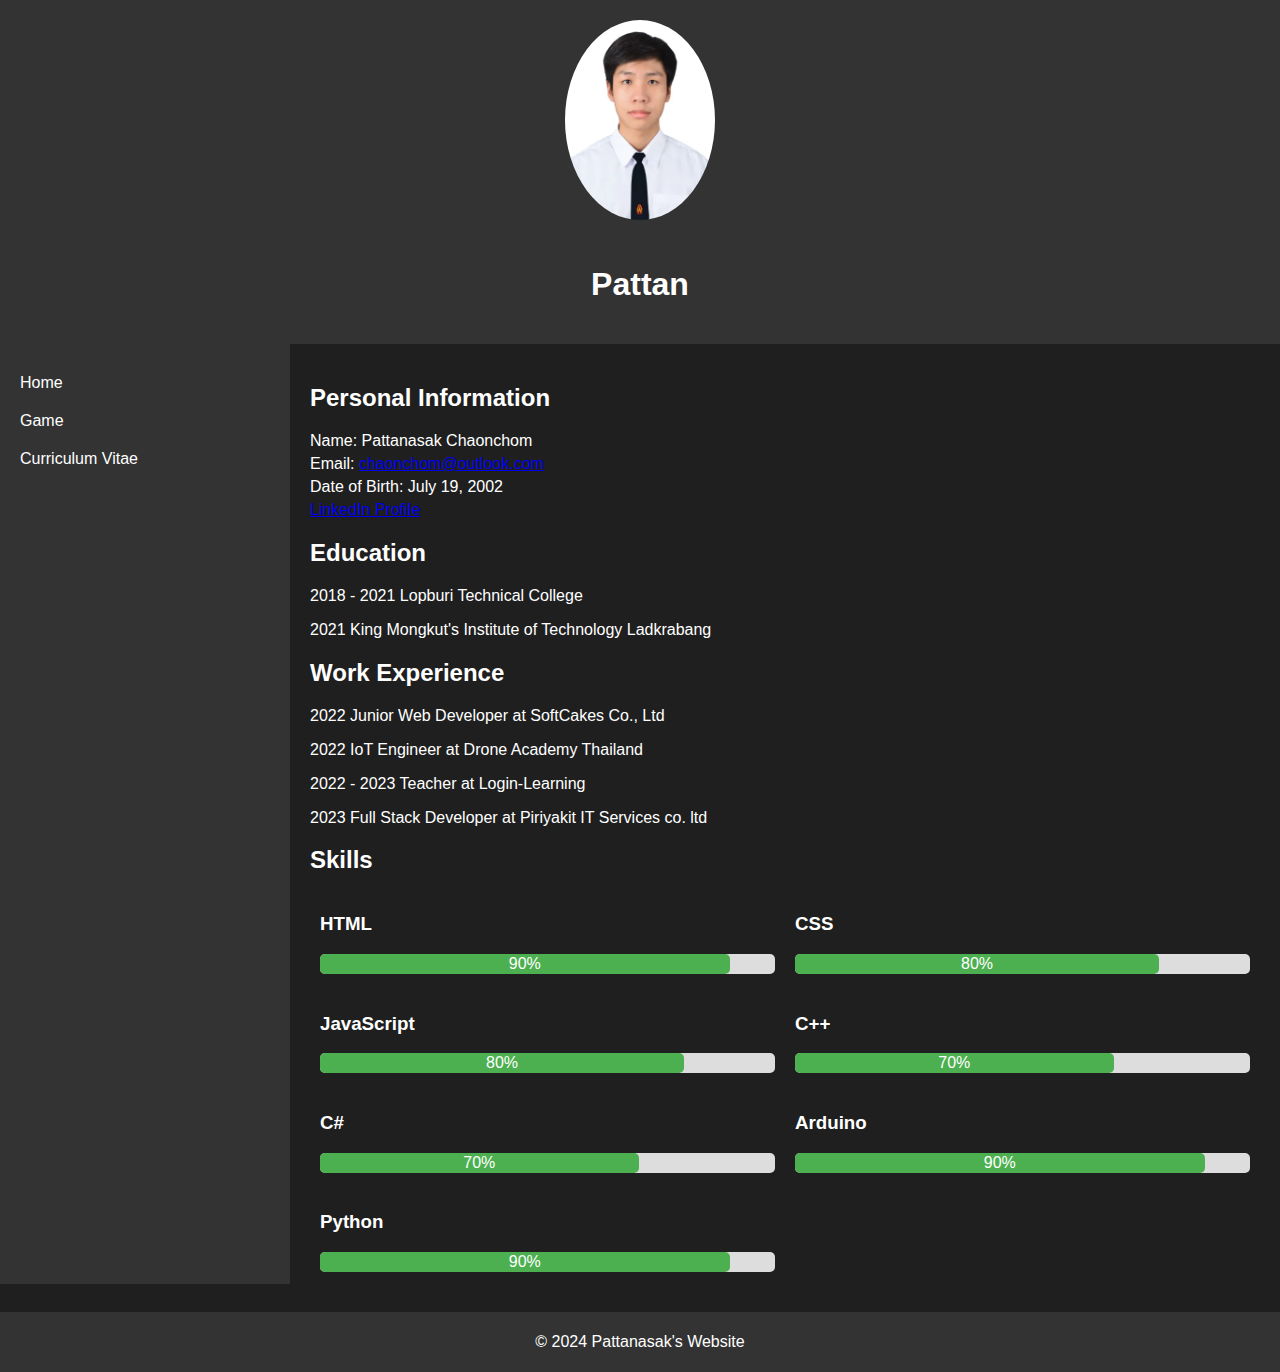
<file: cv.html>
<!DOCTYPE html>
<html lang="en">

<head>
    <meta charset="UTF-8">
    <meta name="viewport" content="width=device-width, initial-scale=1.0">
    <title>Pattanasak's CV</title>
    <!-- External CSS stylesheet -->
    <link rel="stylesheet" href="./css/cv.css">
</head>

<body>
    <!-- Header section -->
    <header>
        <!-- Profile picture -->
        <img src="./images/Profile.webp" alt="My Picture">
        <!-- Title with typing effect -->
        <h1 id="typing-text">Pattanasak's Curriculum Vitae</h1>
    </header>

    <!-- Main content container -->
    <div class="container">
        <!-- Sidebar navigation -->
        <nav class="sidebar">
            <!-- Navigation links -->
            <a href="index.html">Home</a>
            <a href="game.html">Game</a>
            <a href="#">Curriculum Vitae</a>
        </nav>

        <!-- Content section -->
        <div class="content">
            <!-- Menu toggle button -->
            <button class="menu-toggle">&#9776;</button>
            <!-- Personal information section -->
            <section class="personal-info">
                <!-- Section heading -->
                <h2>Personal Information</h2>
                <!-- Personal details -->
                <p>Name: Pattanasak Chaonchom</p>
                <!-- Email with mailto link -->
                <p>Email: <a href="mailto:chaonchom@outlook.com">chaonchom@outlook.com</a></p>
                <!-- Date of Birth -->
                <p>Date of Birth: July 19, 2002</p>
                <!-- LinkedIn profile link -->
                <p><a href="https://www.linkedin.com/in/pattanasak-chaonchom-118365242/">LinkedIn Profile</a></p>
            </section>

            <!-- Education section -->
            <section class="education">
                <!-- Section heading -->
                <h2>Education</h2>
                <!-- Educational qualifications -->
                <p>2018 - 2021 Lopburi Technical College</p>
                <p>2021 King Mongkut's Institute of Technology Ladkrabang</p>
            </section>

            <!-- Work experience section -->
            <section class="work-experience">
                <!-- Section heading -->
                <h2>Work Experience</h2>
                <!-- Work experience details -->
                <p>2022 Junior Web Developer at SoftCakes Co., Ltd</p>
                <p>2022 IoT Engineer at Drone Academy Thailand</p>
                <p>2022 - 2023 Teacher at Login-Learning</p>
                <p>2023 Full Stack Developer at Piriyakit IT Services co. ltd</p>
            </section>

            <!-- Skills section -->
            <section class="skills">
                <h2>Skills</h2>
                <div class="skill">
                    <h3>HTML</h3>
                    <div class="progress">
                        <div class="progress-bar" style="width: 90%;">90%</div>
                    </div>
                </div>
                <div class="skill">
                    <h3>CSS</h3>
                    <div class="progress">
                        <div class="progress-bar" style="width: 80%;">80%</div>
                    </div>
                </div>
                <div class="skill">
                    <h3>JavaScript</h3>
                    <div class="progress">
                        <div class="progress-bar" style="width: 80%;">80%</div>
                    </div>
                </div>
                <div class="skill">
                    <h3>C++</h3>
                    <div class="progress">
                        <div class="progress-bar" style="width: 70%;">70%</div>
                    </div>
                </div>
                <div class="skill">
                    <h3>C#</h3>
                    <div class="progress">
                        <div class="progress-bar" style="width: 70%;">70%</div>
                    </div>
                </div>
                <div class="skill">
                    <h3>Arduino</h3>
                    <div class="progress">
                        <div class="progress-bar" style="width: 90%;">90%</div>
                    </div>
                </div>
                <div class="skill">
                    <h3>Python</h3>
                    <div class="progress">
                        <div class="progress-bar" style="width: 90%;">90%</div>
                    </div>
                </div>
            </section>
        </div>
    </div>

    <!-- Footer section -->
    <footer>
        <!-- Copyright notice -->
        <p>&copy; 2024 Pattanasak's Website</p>
    </footer>

    <!-- JavaScript file -->
    <script src="./script/cv.js"></script>
</body>

</html>
</file>
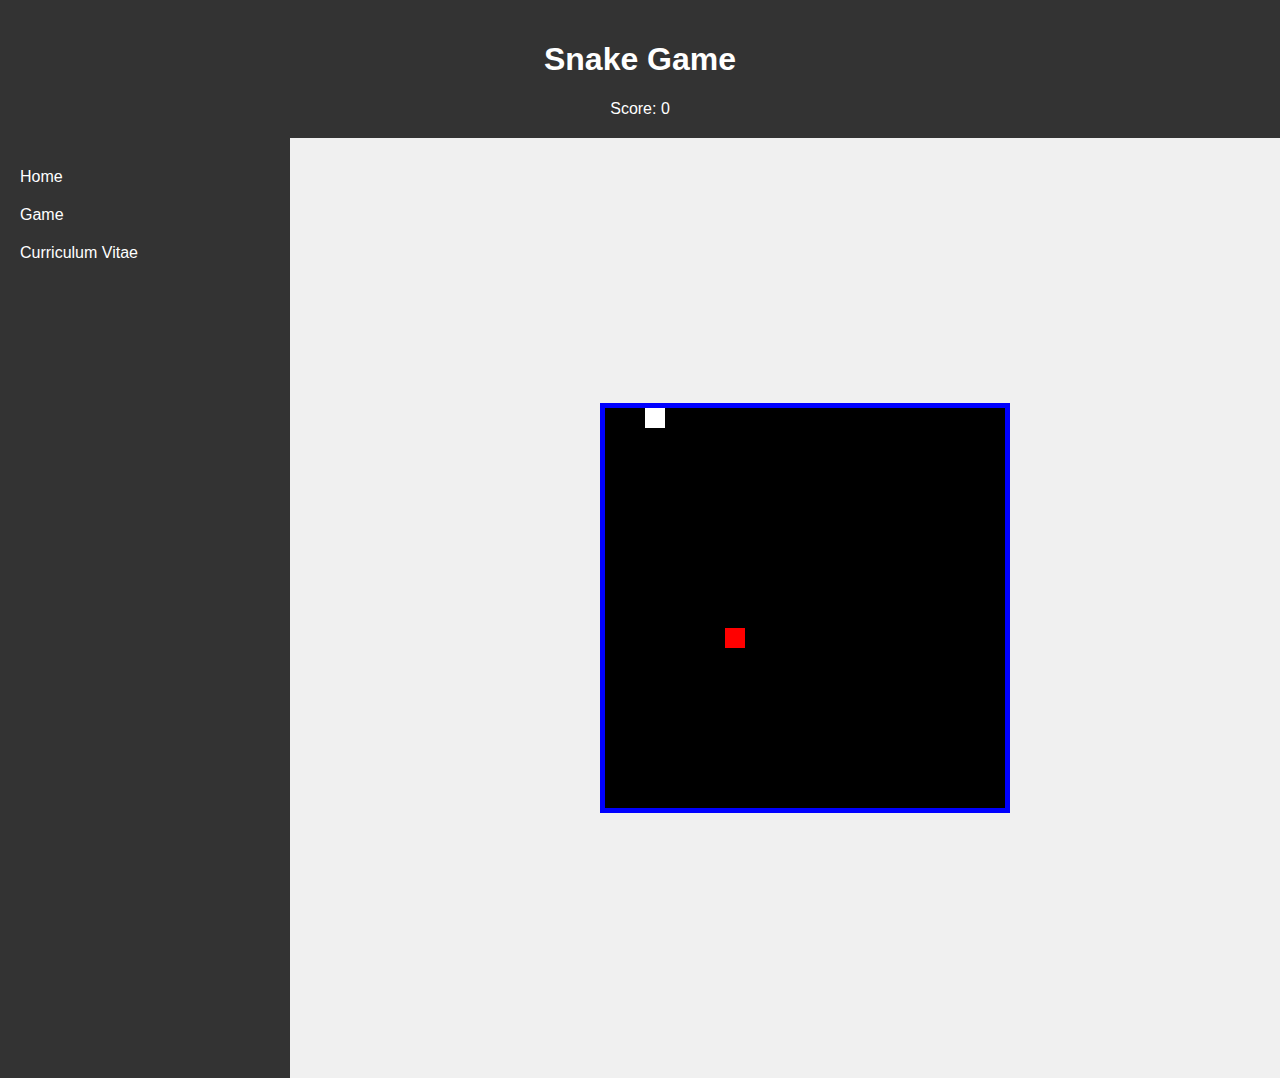
<file: game.html>
<!DOCTYPE html>
<html lang="en">

<head>
    <meta charset="UTF-8">
    <meta name="viewport" content="width=device-width, initial-scale=1.0">
    <title>Snake Game</title>
    <link rel="stylesheet" href="./css/game.css">
</head>

<body>
    <!-- Header section -->
    <header>
        <h1>Snake Game</h1>
        <span class="score">Score: 0</span>
    </header>

    <div class="container">
        <!-- Sidebar navigation -->
        <nav class="sidebar">
            <a href="index.html" class="active">Home</a>
            <a href="#">Game</a>
            <a href="cv.html">Curriculum Vitae</a>
        </nav>

        <!-- Content section -->
        <div class="content">
            <!-- Toggle menu button -->
            <button class="menu-toggle">&#9776;</button>
        </div>

        <!-- Game canvas -->
        <div class="game">
            <canvas id="gameCanvas" width="400" height="400"></canvas>
        </div>

        <!-- Controls section -->
        <div class="controls">
            <button id="upButton" class="control-button">Up</button>
            <button id="downButton" class="control-button">Down</button>
            <button id="leftButton" class="control-button">Left</button>
            <button id="rightButton" class="control-button">Right</button>
        </div>
    </div>

    <!-- Script files -->
    <script src="./script/game.js"></script>
    <script>
        // Wait for the DOM content to be fully loaded before executing JavaScript code
        document.addEventListener('DOMContentLoaded', function () {
            // Select the menu toggle button and sidebar elements
            const menuToggle = document.querySelector('.menu-toggle');
            const sidebar = document.querySelector('.sidebar');

            // Add event listener to the menu toggle button to show/hide the sidebar
            menuToggle.addEventListener('click', function () {
                sidebar.classList.toggle('active');
            });
        });
    </script>
</body>

</html>
</file>
<file: css/cv.css>
/* Set base styles for the body */
body {
    font-family: 'Segoe UI', Tahoma, Geneva, Verdana, sans-serif;
    /* Font family for the body text */
    margin: 0;
    /* Remove default margin */
    padding: 0;
    /* Remove default padding */
    background-color: #1f1f1f;
    /* Dark background color */
    color: #fff;
    /* Light text color */
}

/* Styles for the header */
header {
    background-color: #333;
    /* Darker header background color */
    color: #fff;
    /* Light text color */
    padding: 20px;
    /* Add padding around header content */
    text-align: center;
    /* Center-align header content */
}

/* Styles for the profile image within the header */
header img {
    width: 150px;
    /* Adjust the width as needed */
    height: auto;
    /* Maintain aspect ratio */
    border-radius: 50%;
    /* Make the image round */
    margin-bottom: 20px;
    /* Add space below the image */
}

/* Styles for the section containing personal information */
.personal-info {
    margin-bottom: 20px;
    /* Add space below the personal information */
}

/* Styles for paragraphs within the personal information section */
.personal-info p {
    margin: 5px 0;
    /* Adjust spacing for each personal info item */
}

/* Styles for the footer */
footer {
    text-align: center;
    /* Center-align footer content */
    border: 5px solid #333;
    /* Add border */
    background-color: #333;
    /* Footer background color */
}

/* Styles for the main container */
.container {
    display: flex;
    /* Use flexbox for layout */
    flex-direction: row;
    /* Arrange items horizontally */
}

/* Styles for the sidebar */
.sidebar {
    width: 250px;
    /* Set sidebar width */
    background-color: #333;
    /* Dark sidebar background color */
    padding: 20px;
    /* Add padding inside the sidebar */
    height: 100vh;
    /* Set sidebar height to full viewport height */
    overflow-y: auto;
    /* Enable vertical scrolling if content exceeds sidebar height */
}

/* Styles for sidebar links */
.sidebar a {
    display: block;
    /* Display links as block elements */
    color: #fff;
    /* Link text color */
    text-decoration: none;
    /* Remove default underline */
    padding: 10px 0;
    /* Add padding above and below each link */
    transition: background-color 0.3s ease-in-out;
    /* Smooth transition for hover effect */
}

/* Hover styles for sidebar links */
.sidebar a:hover {
    background-color: #555;
    /* Darker hover background color */
}

/* Styles for the main content area */
.content {
    flex: 1;
    /* Allow content area to grow and shrink */
    padding: 20px;
    /* Add padding inside the content area */
}

/* Styles for the menu toggle button */
.menu-toggle {
    display: none;
    /* Hide menu toggle button by default */
    background: none;
    /* Transparent background */
    border: none;
    /* No border */
    font-size: 24px;
    /* Set font size */
    color: #fff;
    /* Text color */
    cursor: pointer;
    /* Change cursor to pointer on hover */
    position: absolute;
    /* Position relative to its containing block */
    top: 20px;
    /* Distance from the top */
    left: 20px;
    /* Distance from the left */
    z-index: 999;
    /* Set a high z-index to ensure it's above other elements */
}

/* Media query for screens up to 768px wide */
@media screen and (max-width: 768px) {
    .container {
        flex-direction: column;
        /* Switch to a vertical layout */
    }

    .sidebar {
        width: 100%;
        /* Take up full width */
        height: auto;
        /* Automatically adjust height */
        display: none;
        /* Hide sidebar by default */
        position: fixed;
        /* Fix the position */
        left: 0;
        /* Align to the left edge */
        top: 0;
        /* Align to the top edge */
        background-color: #333;
        /* Dark sidebar background color */
    }

    .sidebar.active {
        display: block;
        /* Display sidebar when active */
    }

    .content {
        margin-left: 0;
        /* Remove left margin to avoid overlap with sidebar */
    }

    .menu-toggle {
        display: block;
        /* Display menu toggle button */
    }
}

/* Styles for skill sections */
.skill {
    margin-bottom: 20px;
    /* Add space between skills */
    width: 50%;
    /* Each skill takes up half of the container width */
    float: left;
    /* Float the skills to the left to create the two-column layout */
    box-sizing: border-box;
    /* Include padding and border in the element's total width and height */
    padding: 0 10px;
    /* Add padding to create space between skills */
}

/* Styles for progress bars */
.progress {
    background-color: #ddd;
    /* Light gray background color for progress bars */
    border-radius: 5px;
    /* Rounded corners */
    height: 20px;
    /* Set height for progress bars */
    width: 100%;
    /* Set initial width for progress bars */
}

/* Styles for progress bar text */
.progress-bar {
    background-color: #4caf50;
    /* Green progress bar color */
    color: #fff;
    /* Text color */
    text-align: center;
    /* Center-align text */
    line-height: 20px;
    /* Center vertically */
    border-radius: 5px;
    /* Rounded corners */
    width: 0;
    /* Start with zero width */
    transition: width 1s ease-in-out;
    /* Add transition for smoother animation */
}

/* Media query for screens up to 768px wide */
@media screen and (max-width: 768px) {
    .skill {
        width: 100%;
        /* Each skill takes up full width on smaller screens */
        float: none;
        /* Remove floating for single-column layout */
    }
}
</file>
<file: css/game.css>
/* Global styles */
body {
    background-color: #f0f0f0;
    /* Set background color */
    margin: 0;
    /* Remove default margin */
    font-family: Arial, sans-serif;
    /* Set font family */
}

/* Header styles */
header {
    background-color: #333;
    /* Dark header background color */
    color: #fff;
    /* Header text color */
    padding: 20px;
    /* Add padding around header content */
    text-align: center;
    /* Center-align header content */
}

/* Container styles */
.container {
    display: flex;
    /* Use flexbox for layout */
    flex-direction: row;
    /* Arrange items horizontally */
}

/* Sidebar styles */
.sidebar {
    width: 250px;
    /* Set sidebar width */
    background-color: #333;
    /* Dark sidebar background color */
    padding: 20px;
    /* Add padding inside the sidebar */
    height: 100vh;
    /* Set sidebar height to full viewport height */
    overflow-y: auto;
    /* Enable vertical scrolling if content exceeds sidebar height */
}

.sidebar a {
    display: block;
    /* Display links as block elements */
    color: #fff;
    /* Link text color */
    text-decoration: none;
    /* Remove default underline */
    padding: 10px 0;
    /* Add padding above and below each link */
    transition: background-color 0.3s ease-in-out;
    /* Smooth transition for hover effect */
}

.sidebar a:hover {
    background-color: #555;
    /* Darker hover background color */
}

/* Content styles */
.content {
    padding: 20px;
    /* Add padding inside the content area */
}

/* Game container styles */
.game {
    flex: 1;
    /* Take remaining space */
    display: flex;
    /* Use flexbox for layout */
    justify-content: center;
    /* Center content horizontally */
    align-items: center;
    /* Center content vertically */
    max-width: 400px;
    /* Set max width for the game */
    max-height: 400px;
    /* Set max height for the game */
    margin: auto;
    /* Center the game horizontally and vertically */
    position: relative;
    /* Ensure relative positioning for absolute elements */
}

/* Canvas styles */
canvas {
    border: 5px solid blue;
    /* Add border around canvas */
    background-color: #000;
    /* Set background color for canvas */
    width: 100%;
    /* Ensure canvas fills the game container */
    height: 100%;
    /* Ensure canvas fills the game container */
}

/* Menu toggle button styles */
.menu-toggle {
    display: none;
    /* Hide menu toggle button by default */
    background: none;
    /* Transparent background */
    border: none;
    /* No border */
    font-size: 24px;
    /* Set font size */
    color: #fff;
    /* Text color */
    cursor: pointer;
    /* Change cursor to pointer on hover */
    position: absolute;
    /* Position relative to its containing block */
    top: 20px;
    /* Distance from the top */
    left: 20px;
    /* Distance from the left */
    z-index: 999;
    /* Set a high z-index to ensure it's above other elements */
}

/* Media query for screens larger than 768px */
@media screen and (min-width: 769px) {

    /* Hide controls for larger screens */
    .controls {
        display: none;
    }
}

/* Media query for screens up to 768px wide */
@media screen and (max-width: 768px) {
    .container {
        flex-direction: column;
        /* Switch to a vertical layout */
    }

    .sidebar {
        width: 100%;
        /* Take up full width */
        height: auto;
        /* Automatically adjust height */
        display: none;
        /* Hide sidebar by default */
        position: fixed;
        /* Fix the position */
        left: 0;
        /* Align to the left edge */
        top: 0;
        /* Align to the top edge */
        background-color: #333;
        /* Dark sidebar background color */
    }

    .sidebar.active {
        display: block;
        /* Display sidebar when active */
    }

    .content {
        margin-left: 0;
        /* Remove left margin to avoid overlap with sidebar */
    }

    .menu-toggle {
        display: block;
        /* Display menu toggle button */
    }

    /* Center the game and controls vertically */
    .game {
        padding: 20px;
        /* Add padding to center canvas */
    }

    /* Styles for game controls */
    .controls {
        display: grid;
        /* Use grid layout for controls */
        grid-template-columns: auto auto auto;
        /* Set columns */
        grid-template-rows: auto auto auto;
        /* Set rows */
        justify-content: center;
        /* Center content horizontally */
        align-items: center;
        /* Center content vertically */
        margin-top: 20px;
        /* Add margin to the top */
        gap: 10px;
        /* Set gap between items */
    }

    /* Styles for game control buttons */
    .control-button {
        width: 80px;
        /* Set button width */
        height: 80px;
        /* Set button height */
        background-color: #ccc;
        /* Button background color */
        border: none;
        /* No border */
        border-radius: 50%;
        /* Make button round */
        font-size: 24px;
        /* Set font size */
        cursor: pointer;
        /* Change cursor to pointer on hover */
        display: flex;
        /* Use flexbox for layout */
        justify-content: center;
        /* Center content horizontally */
        align-items: center;
        /* Center content vertically */
    }

    /* Positioning for control buttons */
    #upButton {
        grid-column: 2;
        /* Place in the middle column */
        grid-row: 1;
        /* Place in the first row */
    }

    #downButton {
        grid-column: 2;
        /* Place in the middle column */
        grid-row: 3;
        /* Place in the third row */
    }

    #leftButton {
        grid-column: 1;
        /* Place in the first column */
        grid-row: 2;
        /* Place in the second row */
    }

    #rightButton {
        grid-column: 3;
        /* Place in the third column */
        grid-row: 2;
        /* Place in the second row */
    }
}
</file>
